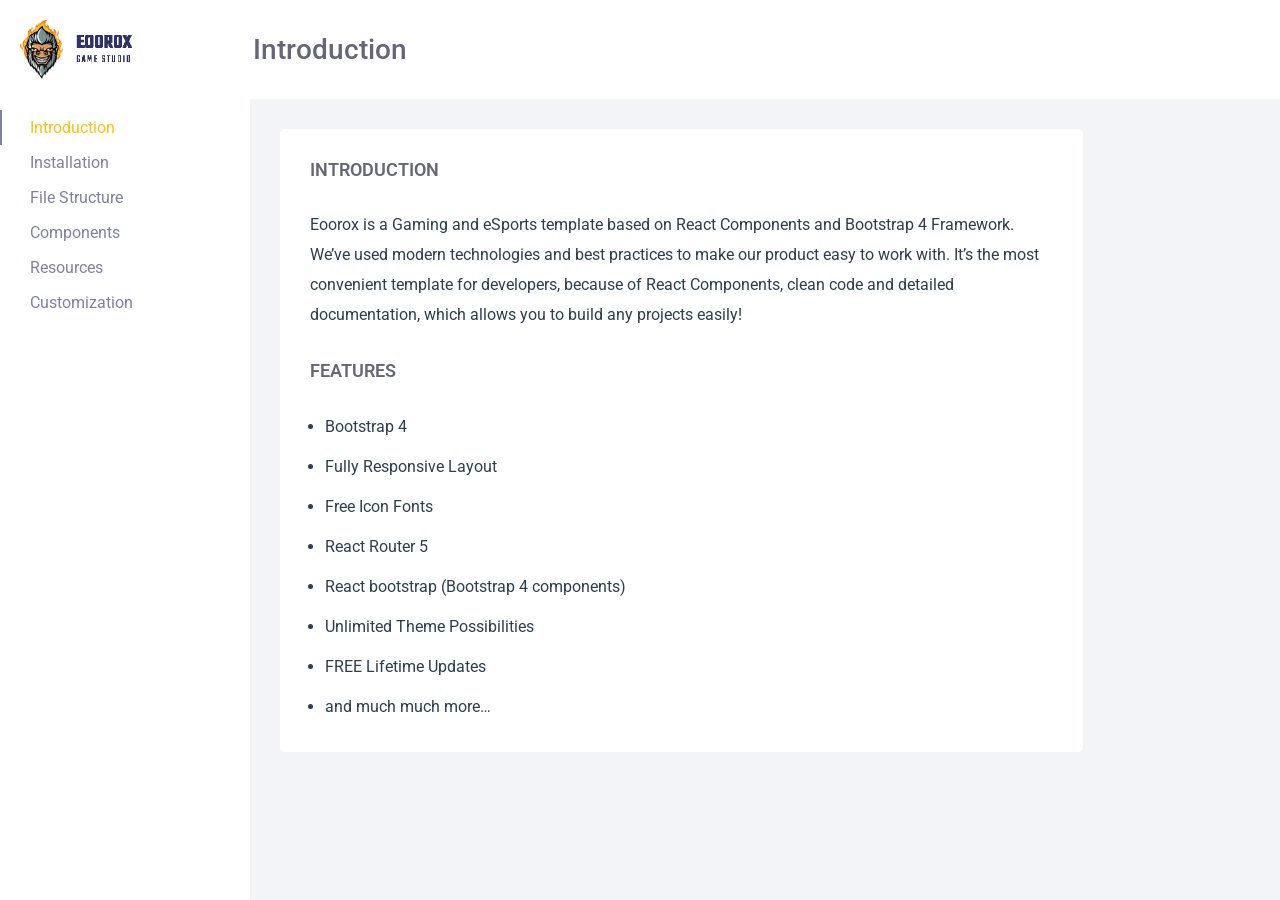
<file: eoorox-react-documantation/index.html>
<!doctype html>
<html class="no-js" lang="en">

<head>
    <meta charset="utf-8">
    <meta http-equiv="x-ua-compatible" content="ie=edge">
    <title>Documantation</title>
    <meta name="description" content="">
    <meta name="viewport" content="width=device-width, initial-scale=1">
    <link rel="shortcut icon" type="image/png" href="assets/images/favicon.png">

    <link rel="stylesheet" href="assets/css/bootstrap.min.css">
    <!-- font-awesome v4.6.3 css -->
    <link rel="stylesheet" href="assets/css/font-awesome.min.css">
    <!-- style css -->
    <link rel="stylesheet" href="assets/css/styles.css">
    <!-- responsive css -->
    <link rel="stylesheet" href="assets/css/responsive.css">
    <!-- modernizr css -->
    <script src="assets/js/vendor/modernizr-2.8.3.min.js"></script>
</head>

<body>
    <div class="sidebar-wrap">
        <ul>
            <li class="active"><a href="index.html">Introduction</a></li>
            <li><a href="installation.html">Installation</a></li>
            <li><a href="structure.html"> File Structure</a></li>
            <li><a href="components.html">Components</a></li>
            <li><a href="resources.html">Resources</a></li>
            <li><a href="customization.html">Customization</a></li>
        </ul>
    </div>
    <div class="header-area">
        <div class="logo">
            <img src="assets/images/logo.png" alt="">
        </div>
        <h2> Introduction</h2>
    </div>

    <div class="main-container">
        <div class="container">
            <div class="row">
                <div class="col-lg-10">
                    <div class="card-wrap">
                        <div class="introduction-wrap">
                            <h3>INTRODUCTION</h3>
                            <p>Eoorox is a Gaming and eSports template based on React Components and Bootstrap 4 Framework. We’ve used modern technologies and best practices to make our product easy to work with. It’s the most convenient template for developers, because of React Components, clean code and detailed documentation, which allows you to build any projects easily!</p>

                            <h3>FEATURES</h3>
                            <ul>
                                <li>Bootstrap 4</li>
                                <li>Fully Responsive Layout</li>
                                <li>Free Icon Fonts</li>
                                <li>React Router 5</li>
                                <li>React bootstrap (Bootstrap 4 components)</li>
                                <li>Unlimited Theme Possibilities</li>
                                <li>FREE Lifetime Updates</li>
                                <li>and much much more…</li>
                            </ul>
                            
                        </div>

                    </div>
                </div>
            </div>
        </div>
    </div>

    <!-- jquery latest version -->
    <script src="assets/js/vendor/jquery-2.2.4.min.js "></script>
    <!-- popper.min.js -->
    <script src="assets/js/vendor/popper.min.js "></script>
    <!-- bootstrap js -->
    <script src="assets/js/bootstrap.min.js "></script>
    <!-- main js -->
    <script src="assets/js/scripts.js "></script>
</body>

</html>
</file>
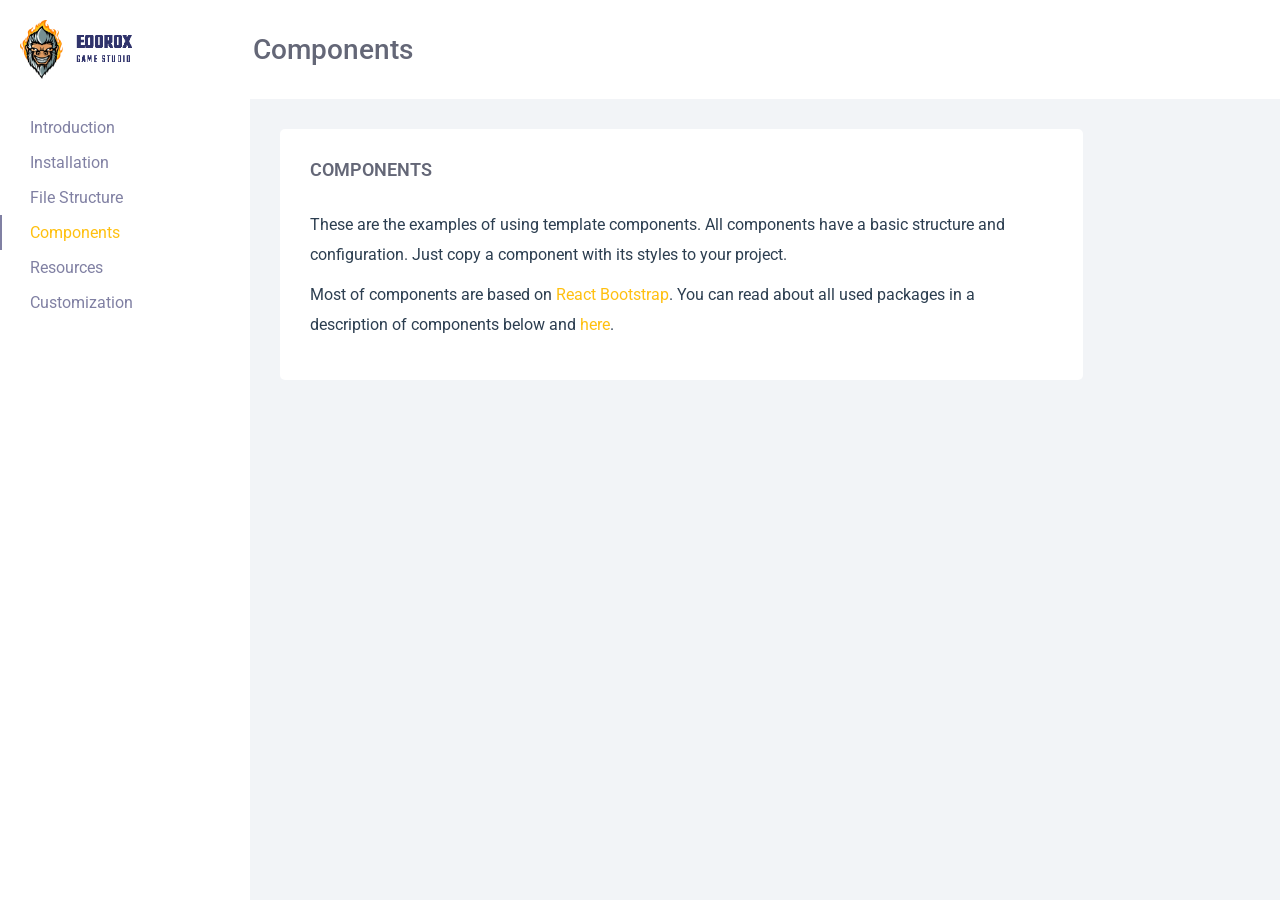
<file: eoorox-react-documantation/components.html>
<!doctype html>
<html class="no-js" lang="en">

<head>
    <meta charset="utf-8">
    <meta http-equiv="x-ua-compatible" content="ie=edge">
    <title>Documantation</title>
    <meta name="description" content="">
    <meta name="viewport" content="width=device-width, initial-scale=1">
    <link rel="shortcut icon" type="image/png" href="assets/images/favicon.png">

    <link rel="stylesheet" href="assets/css/bootstrap.min.css">
    <!-- font-awesome v4.6.3 css -->
    <link rel="stylesheet" href="assets/css/font-awesome.min.css">
    <!-- style css -->
    <link rel="stylesheet" href="assets/css/styles.css">
    <!-- responsive css -->
    <link rel="stylesheet" href="assets/css/responsive.css">
    <!-- modernizr css -->
    <script src="assets/js/vendor/modernizr-2.8.3.min.js"></script>
</head>

<body>
    <div class="sidebar-wrap">
        <ul>
            <li><a href="index.html">Introduction</a></li>
            <li><a href="installation.html">Installation</a></li>
            <li><a href="structure.html"> File Structure</a></li>
            <li class="active"><a href="components.html">Components</a></li>
            <li><a href="resources.html">Resources</a></li>
            <li><a href="customization.html">Customization</a></li>
        </ul>
    </div>
    <div class="header-area">
        <div class="logo">
            <img src="assets/images/logo.png" alt="">
        </div>
        <h2>Components</h2>
    </div>

    <div class="main-container">
        <div class="container">
            <div class="row">
                <div class="col-lg-10">
                    <div class="card-wrap">
                        <div class="components-wrap">
                            <h3>COMPONENTS</h3>
                            <p>These are the examples of using template components. All components have a basic
                                structure and configuration. Just copy a component with its styles to your project.</p>

                            <p> Most of components are based on <a href="https://react-bootstrap.github.io/">React Bootstrap</a>. You can read
                                about all used packages in a description of components below and <a
                                    href="resources.html">here</a>.</p>

                        </div>

                    </div>
                </div>
            </div>
        </div>
    </div>

    <!-- jquery latest version -->
    <script src="assets/js/vendor/jquery-2.2.4.min.js "></script>
    <!-- popper.min.js -->
    <script src="assets/js/vendor/popper.min.js "></script>
    <!-- bootstrap js -->
    <script src="assets/js/bootstrap.min.js "></script>
    <!-- main js -->
    <script src="assets/js/scripts.js "></script>
</body>

</html>
</file>
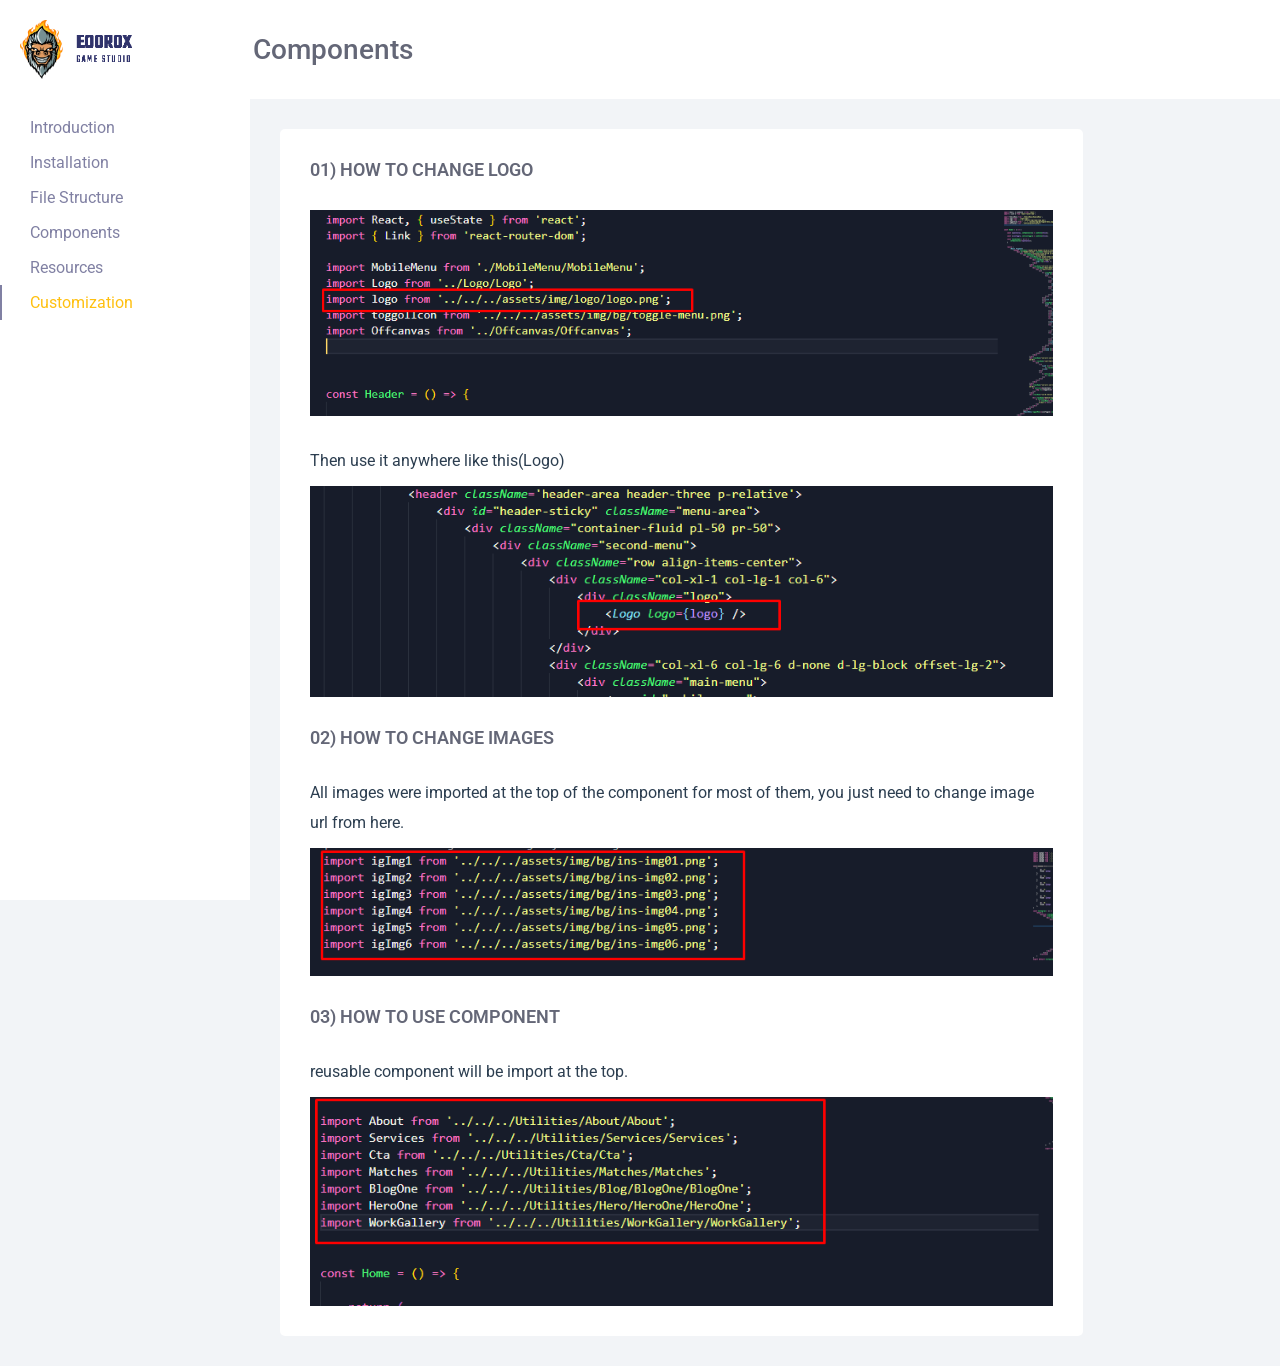
<file: eoorox-react-documantation/customization.html>
<!doctype html>
<html class="no-js" lang="en">

<head>
    <meta charset="utf-8">
    <meta http-equiv="x-ua-compatible" content="ie=edge">
    <title>Documantation</title>
    <meta name="description" content="">
    <meta name="viewport" content="width=device-width, initial-scale=1">
    <link rel="shortcut icon" type="image/png" href="assets/images/favicon.png">

    <link rel="stylesheet" href="assets/css/bootstrap.min.css">
    <!-- font-awesome v4.6.3 css -->
    <link rel="stylesheet" href="assets/css/font-awesome.min.css">
    <!-- style css -->
    <link rel="stylesheet" href="assets/css/styles.css">
    <!-- responsive css -->
    <link rel="stylesheet" href="assets/css/responsive.css">
    <!-- modernizr css -->
    <script src="assets/js/vendor/modernizr-2.8.3.min.js"></script>
</head>

<body>
    <div class="sidebar-wrap">
        <ul>
            <li><a href="index.html">Introduction</a></li>
            <li><a href="installation.html">Installation</a></li>
            <li><a href="structure.html"> File Structure</a></li>
            <li><a href="components.html">Components</a></li>
            <li><a href="resources.html">Resources</a></li>
            <li class="active"><a href="customization.html">Customization</a></li>
        </ul>
    </div>
    <div class="header-area">
        <div class="logo">
            <img src="assets/images/logo.png" alt="">
        </div>
        <h2>Components</h2>
    </div>

    <div class="main-container">
        <div class="container">
            <div class="row">

                <div class="col-lg-10">
                    <div class="card-wrap">
                        <div class="components-wrap">
                            <h3>01) How to Change Logo</h3>
                            <img src="assets/images/1.png">
                            <br><br>
                            <p>Then use it anywhere like this(Logo)</p>
                            <img src="assets/images/4.png">
                            <br><br>
                            <h3>02) How to change images</h3>
                            <p>All images were imported at the top of the component for most of them, you just need to change image url from here.</p>
                            <img src="assets/images/2.png">
                            <br><br>
                            <h3> 03) How to use component </h3>
                            <P>reusable component will be import at the top.</P>
                            <img src="assets/images/3.png">
                        </div>
                    </div>
                </div>


            </div>
        </div>
    </div>

    <!-- jquery latest version -->
    <script src="assets/js/vendor/jquery-2.2.4.min.js "></script>
    <!-- popper.min.js -->
    <script src="assets/js/vendor/popper.min.js "></script>
    <!-- bootstrap js -->
    <script src="assets/js/bootstrap.min.js "></script>
    <!-- main js -->
    <script src="assets/js/scripts.js "></script>
</body>

</html>
</file>
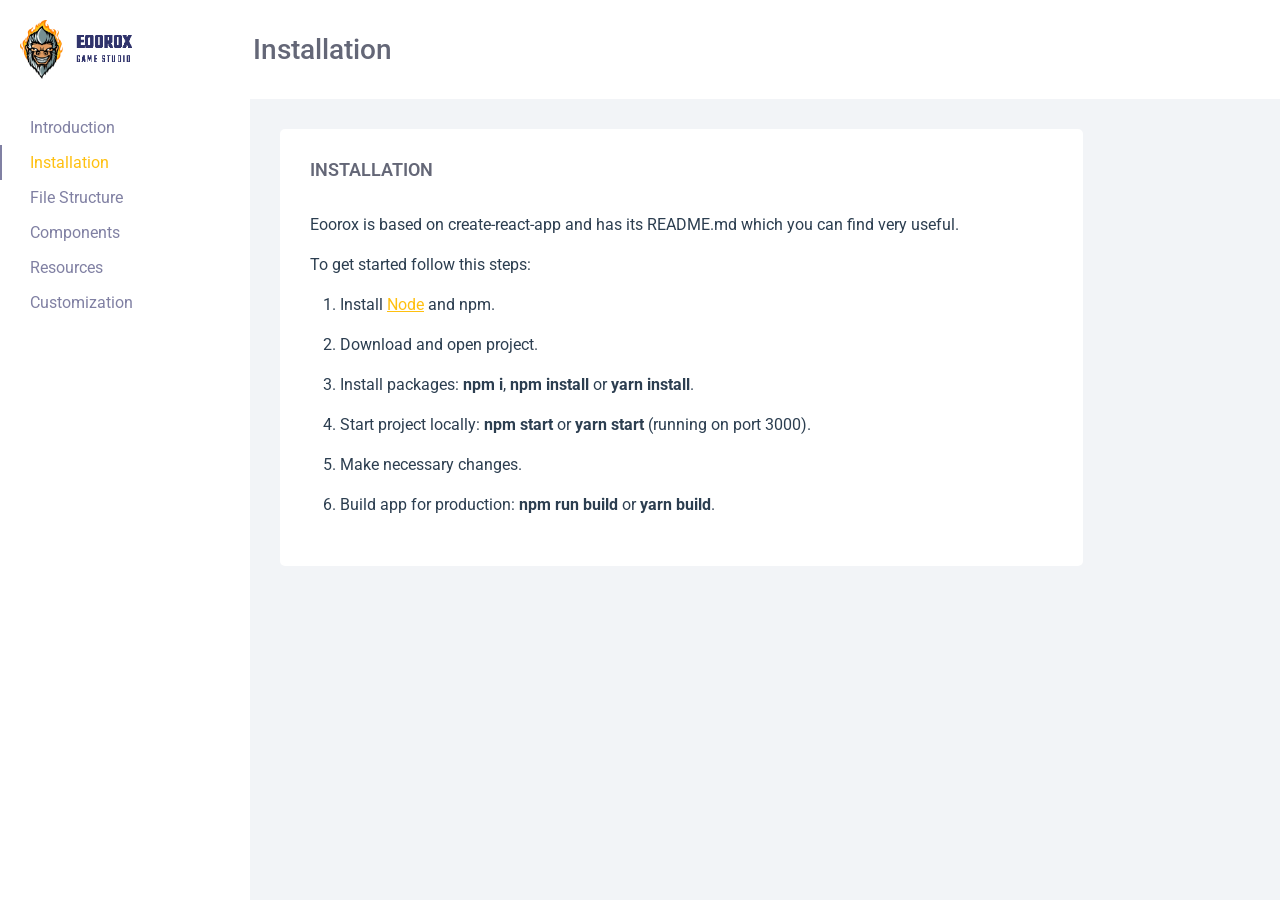
<file: eoorox-react-documantation/installation.html>
<!doctype html>
<html class="no-js" lang="en">

<head>
    <meta charset="utf-8">
    <meta http-equiv="x-ua-compatible" content="ie=edge">
    <title>Documantation</title>
    <meta name="description" content="">
    <meta name="viewport" content="width=device-width, initial-scale=1">
    <link rel="shortcut icon" type="image/png" href="assets/images/favicon.png">

    <link rel="stylesheet" href="assets/css/bootstrap.min.css">
    <!-- font-awesome v4.6.3 css -->
    <link rel="stylesheet" href="assets/css/font-awesome.min.css">
    <!-- style css -->
    <link rel="stylesheet" href="assets/css/styles.css">
    <!-- responsive css -->
    <link rel="stylesheet" href="assets/css/responsive.css">
    <!-- modernizr css -->
    <script src="assets/js/vendor/modernizr-2.8.3.min.js"></script>
</head>

<body>
    <div class="sidebar-wrap">
        <ul>
            <li><a href="index.html">Introduction</a></li>
            <li class="active"><a href="installation.html">Installation</a></li>
            <li><a href="structure.html"> File Structure</a></li>
            <li><a href="components.html">Components</a></li>
            <li><a href="resources.html">Resources</a></li>
            <li><a href="customization.html">Customization</a></li>
        </ul>
    </div>
    <div class="header-area">
        <div class="logo">
            <img src="assets/images/logo.png" alt="">
        </div>
        <h2> Installation</h2>
    </div>

    <div class="main-container">
        <div class="container">
            <div class="row">
                <div class="col-lg-10">
                    <div class="card-wrap">
                        <div class="installation-wrap">
                            <h3>INSTALLATION</h3>
                            <p>Eoorox is based on create-react-app and has its README.md which you can find very useful.</p>
                            <p>To get started follow this steps:</p>
                            <ol>
                                <li>Install <a href="https://nodejs.org/en/">Node</a> and npm.</li>
                                <li>Download and open project.</li>
                                <li>Install packages: <b>npm i</b>, <b>npm install</b> or <b>yarn install</b>.</li>
                                <li>Start project locally: <b>npm start</b> or <b>yarn start</b> (running on port 3000).
                                </li>
                                <li>Make necessary changes.</li>
                                <li>Build app for production: <b>npm run build</b> or <b>yarn build</b>.</li>
                            </ol>
                        </div>

                    </div>
                </div>
            </div>
        </div>
    </div>

    <!-- jquery latest version -->
    <script src="assets/js/vendor/jquery-2.2.4.min.js "></script>
    <!-- popper.min.js -->
    <script src="assets/js/vendor/popper.min.js "></script>
    <!-- bootstrap js -->
    <script src="assets/js/bootstrap.min.js "></script>
    <!-- main js -->
    <script src="assets/js/scripts.js "></script>
</body>

</html>
</file>
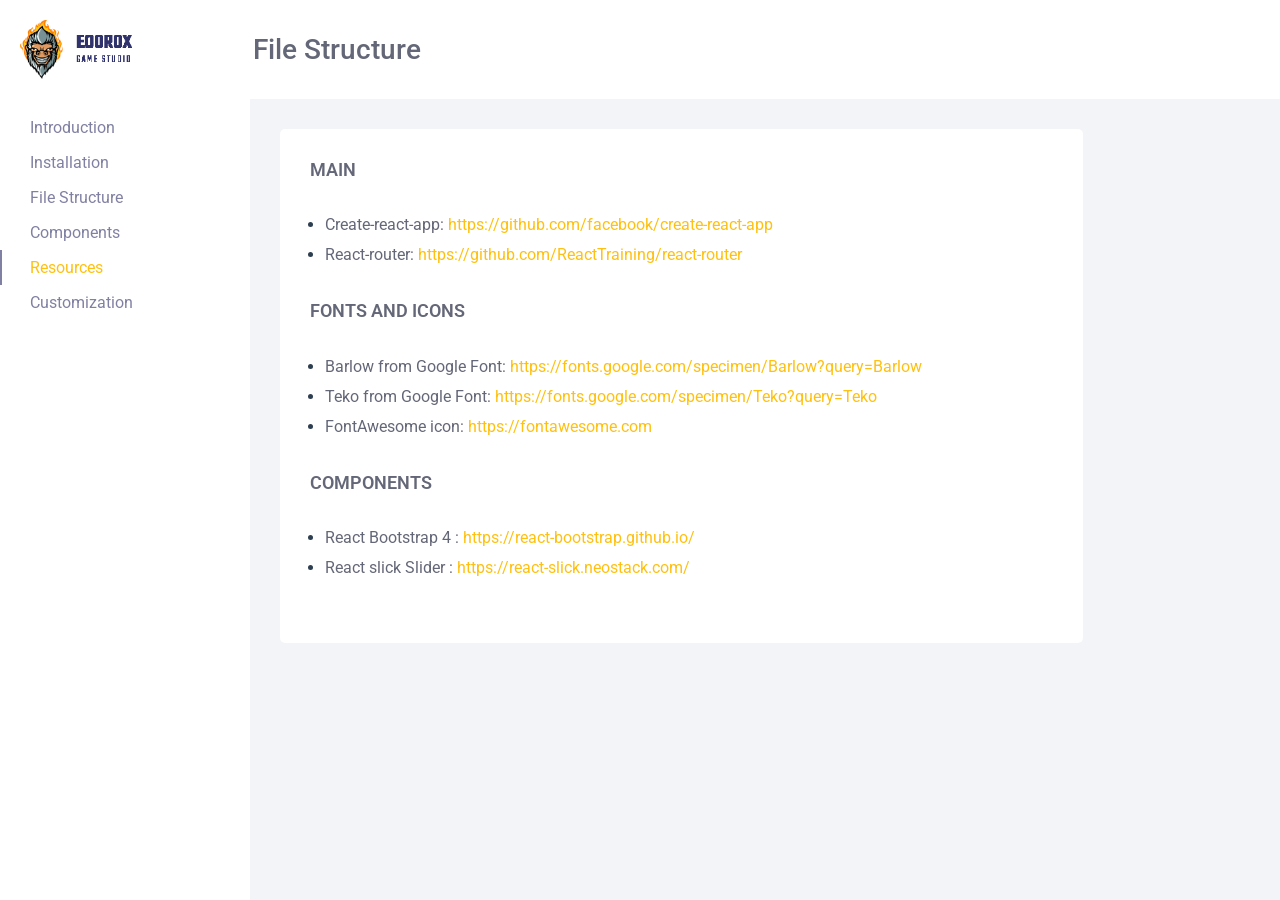
<file: eoorox-react-documantation/resources.html>
<!doctype html>
<html class="no-js" lang="en">

<head>
    <meta charset="utf-8">
    <meta http-equiv="x-ua-compatible" content="ie=edge">
    <title>Documantation</title>
    <meta name="description" content="">
    <meta name="viewport" content="width=device-width, initial-scale=1">
    <link rel="shortcut icon" type="image/png" href="assets/images/favicon.png">

    <link rel="stylesheet" href="assets/css/bootstrap.min.css">
    <!-- font-awesome v4.6.3 css -->
    <link rel="stylesheet" href="assets/css/font-awesome.min.css">
    <!-- style css -->
    <link rel="stylesheet" href="assets/css/styles.css">
    <!-- responsive css -->
    <link rel="stylesheet" href="assets/css/responsive.css">
    <!-- modernizr css -->
    <script src="assets/js/vendor/modernizr-2.8.3.min.js"></script>
</head>

<body>
    <div class="sidebar-wrap">
        <ul>
            <li><a href="index.html">Introduction</a></li>
            <li><a href="installation.html">Installation</a></li>
            <li><a href="structure.html"> File Structure</a></li>
            <li><a href="components.html">Components</a></li>
            <li class="active"><a href="resources.html">Resources</a></li>
            <li><a href="customization.html">Customization</a></li>
        </ul>
    </div>
    <div class="header-area">
        <div class="logo">
            <img src="assets/images/logo.png" alt="">
        </div>
        <h2>File Structure</h2>
    </div>

    <div class="main-container">
        <div class="container">
            <div class="row">
                <div class="col-lg-10">
                    <div class="card-wrap">
                        <div class="resources-wrap">
                            <h3>MAIN</h3>
                            <ul>
                                <li>
                                    <p>
                                        Create-react-app:
                                        <a href="https://github.com/facebook/create-react-app">
                                            https://github.com/facebook/create-react-app
                                        </a>
                                    </p>
                                </li>
                                <li>
                                    <p>React-router:<a href="https://github.com/ReactTraining/react-router">
                                            https://github.com/ReactTraining/react-router</a></p>
                                </li>
                            </ul>
                            <h3>FONTS AND ICONS</h3>
                            <ul>
                                <li>
                                    <p>Barlow from Google Font:<a
                                            href="https://fonts.google.com/specimen/Barlow?query=Barlow">
                                            https://fonts.google.com/specimen/Barlow?query=Barlow</a></p>
                                </li>
                                <li>
                                    <p>Teko from Google Font:<a
                                            href="https://fonts.google.com/specimen/Teko?query=Teko">
                                            https://fonts.google.com/specimen/Teko?query=Teko</a></p>
                                </li>
                                <li>
                                    <p>FontAwesome icon:<a href="https://fontawesome.com">
                                            https://fontawesome.com</a></p>
                                </li>
                            </ul>
                            <h3>Components</h3>
                            <ul>
                                <li>
                                    <p>React Bootstrap 4 :
                                        <a href="https://react-bootstrap.github.io/">
                                            https://react-bootstrap.github.io/
                                        </a>
                                    </p>
                                </li>
                                <li>
                                    <p>React slick Slider :
                                        <a href="https://react-slick.neostack.com/">
                                            https://react-slick.neostack.com/
                                        </a>
                                    </p>
                                </li>
                            </ul>
                        </div>

                    </div>
                </div>
            </div>
        </div>
    </div>

    <!-- jquery latest version -->
    <script src="assets/js/vendor/jquery-2.2.4.min.js "></script>
    <!-- popper.min.js -->
    <script src="assets/js/vendor/popper.min.js "></script>
    <!-- bootstrap js -->
    <script src="assets/js/bootstrap.min.js "></script>
    <!-- main js -->
    <script src="assets/js/scripts.js "></script>
</body>

</html>
</file>
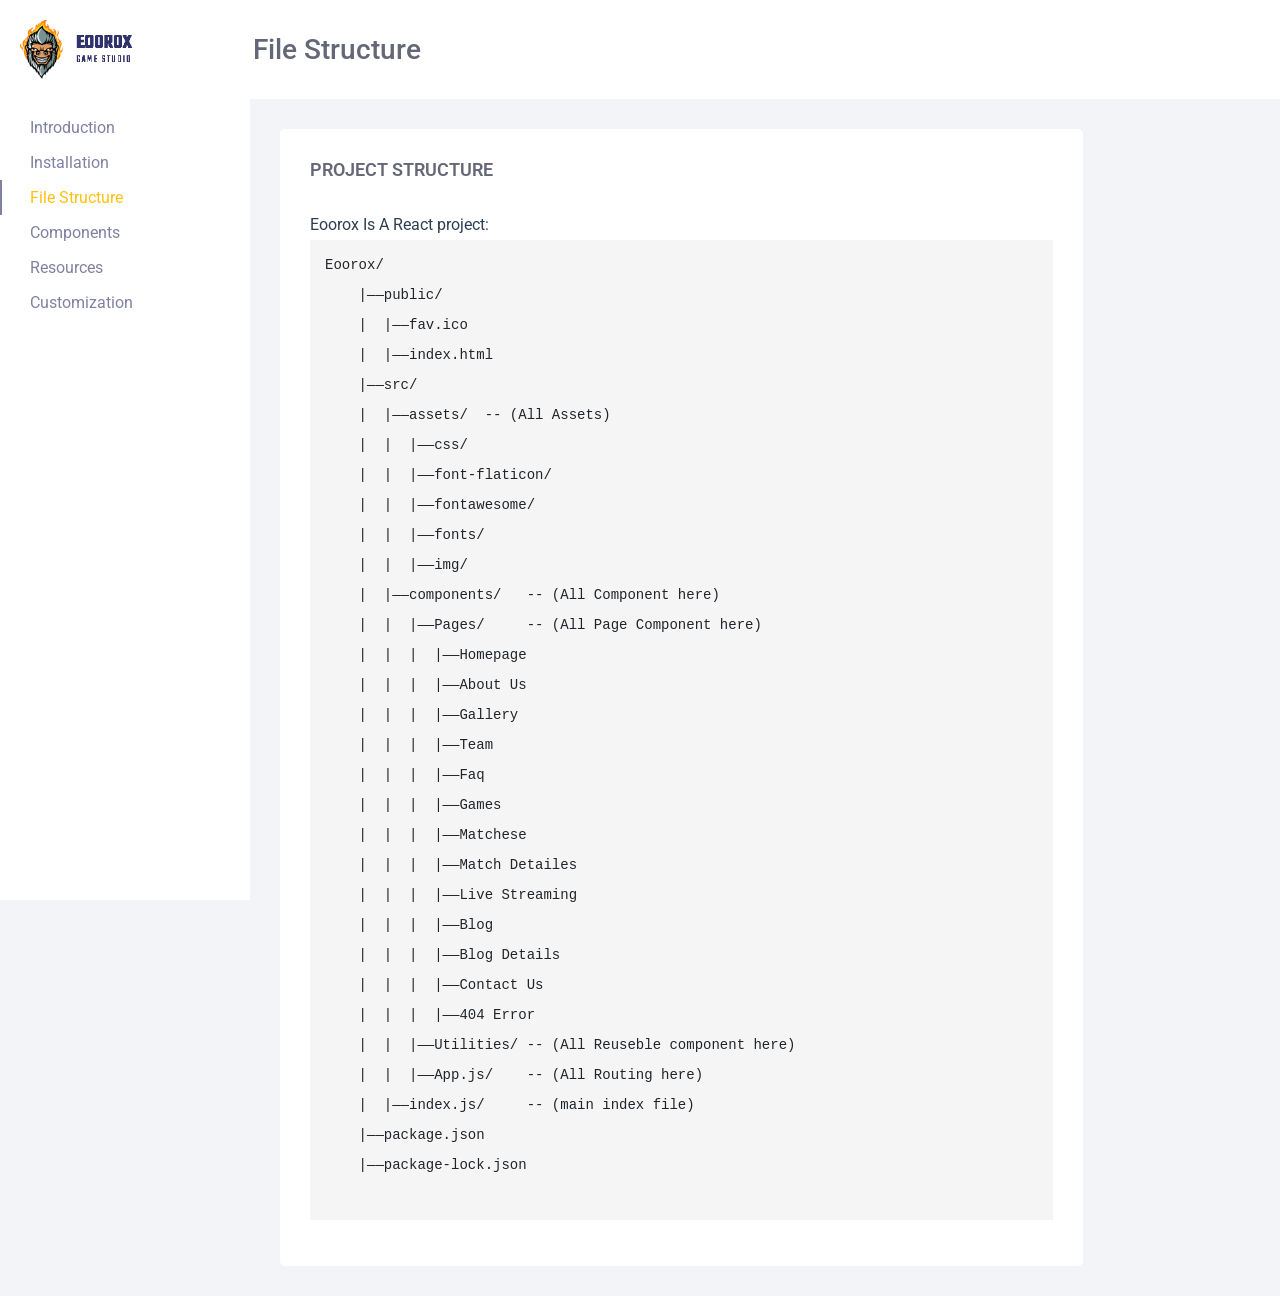
<file: eoorox-react-documantation/structure.html>
<!doctype html>
<html class="no-js" lang="en">

<head>
    <meta charset="utf-8">
    <meta http-equiv="x-ua-compatible" content="ie=edge">
    <title>Documantation</title>
    <meta name="description" content="">
    <meta name="viewport" content="width=device-width, initial-scale=1">
    <link rel="shortcut icon" type="image/png" href="assets/images/favicon.png">

    <link rel="stylesheet" href="assets/css/bootstrap.min.css">
    <!-- font-awesome v4.6.3 css -->
    <link rel="stylesheet" href="assets/css/font-awesome.min.css">
    <!-- style css -->
    <link rel="stylesheet" href="assets/css/styles.css">
    <!-- responsive css -->
    <link rel="stylesheet" href="assets/css/responsive.css">
    <!-- modernizr css -->
    <script src="assets/js/vendor/modernizr-2.8.3.min.js"></script>
</head>

<body>
    <div class="sidebar-wrap">
        <ul>
            <li><a href="index.html">Introduction</a></li>
            <li><a href="installation.html">Installation</a></li>
            <li class="active"><a href="structure.html"> File Structure</a></li>
            <li><a href="components.html">Components</a></li>
            <li><a href="resources.html">Resources</a></li>
            <li><a href="customization.html">Customization</a></li>
        </ul>
    </div>
    <div class="header-area">
        <div class="logo">
            <img src="assets/images/logo.png" alt="">
        </div>
        <h2>File Structure</h2>
    </div>

    <div class="main-container">
        <div class="container">
            <div class="row">
                <div class="col-lg-10">
                    <div class="card-wrap">
                        <div class="structure-wrap">
                            <h3>PROJECT STRUCTURE</h3>
                            <p>Eoorox Is A React project: </p>



                            <pre class="documentation__structure">
<code>Eoorox/
    |——public/
    |  |——fav.ico
    |  |——index.html
    |——src/
    |  |——assets/  -- (All Assets)
    |  |  |——css/              
    |  |  |——font-flaticon/
    |  |  |——fontawesome/
    |  |  |——fonts/
    |  |  |——img/
    |  |——components/   -- (All Component here)
    |  |  |——Pages/     -- (All Page Component here)
    |  |  |  |——Homepage
    |  |  |  |——About Us
    |  |  |  |——Gallery
    |  |  |  |——Team
    |  |  |  |——Faq
    |  |  |  |——Games
    |  |  |  |——Matchese
    |  |  |  |——Match Detailes
    |  |  |  |——Live Streaming
    |  |  |  |——Blog
    |  |  |  |——Blog Details
    |  |  |  |——Contact Us
    |  |  |  |——404 Error
    |  |  |——Utilities/ -- (All Reuseble component here)
    |  |  |——App.js/    -- (All Routing here)
    |  |——index.js/     -- (main index file)
    |——package.json
    |——package-lock.json
</code>
</pre>
                        </div>

                    </div>
                </div>
            </div>
        </div>
    </div>

    <!-- jquery latest version -->
    <script src="assets/js/vendor/jquery-2.2.4.min.js "></script>
    <!-- popper.min.js -->
    <script src="assets/js/vendor/popper.min.js "></script>
    <!-- bootstrap js -->
    <script src="assets/js/bootstrap.min.js "></script>
    <!-- main js -->
    <script src="assets/js/scripts.js "></script>
</body>

</html>
</file>
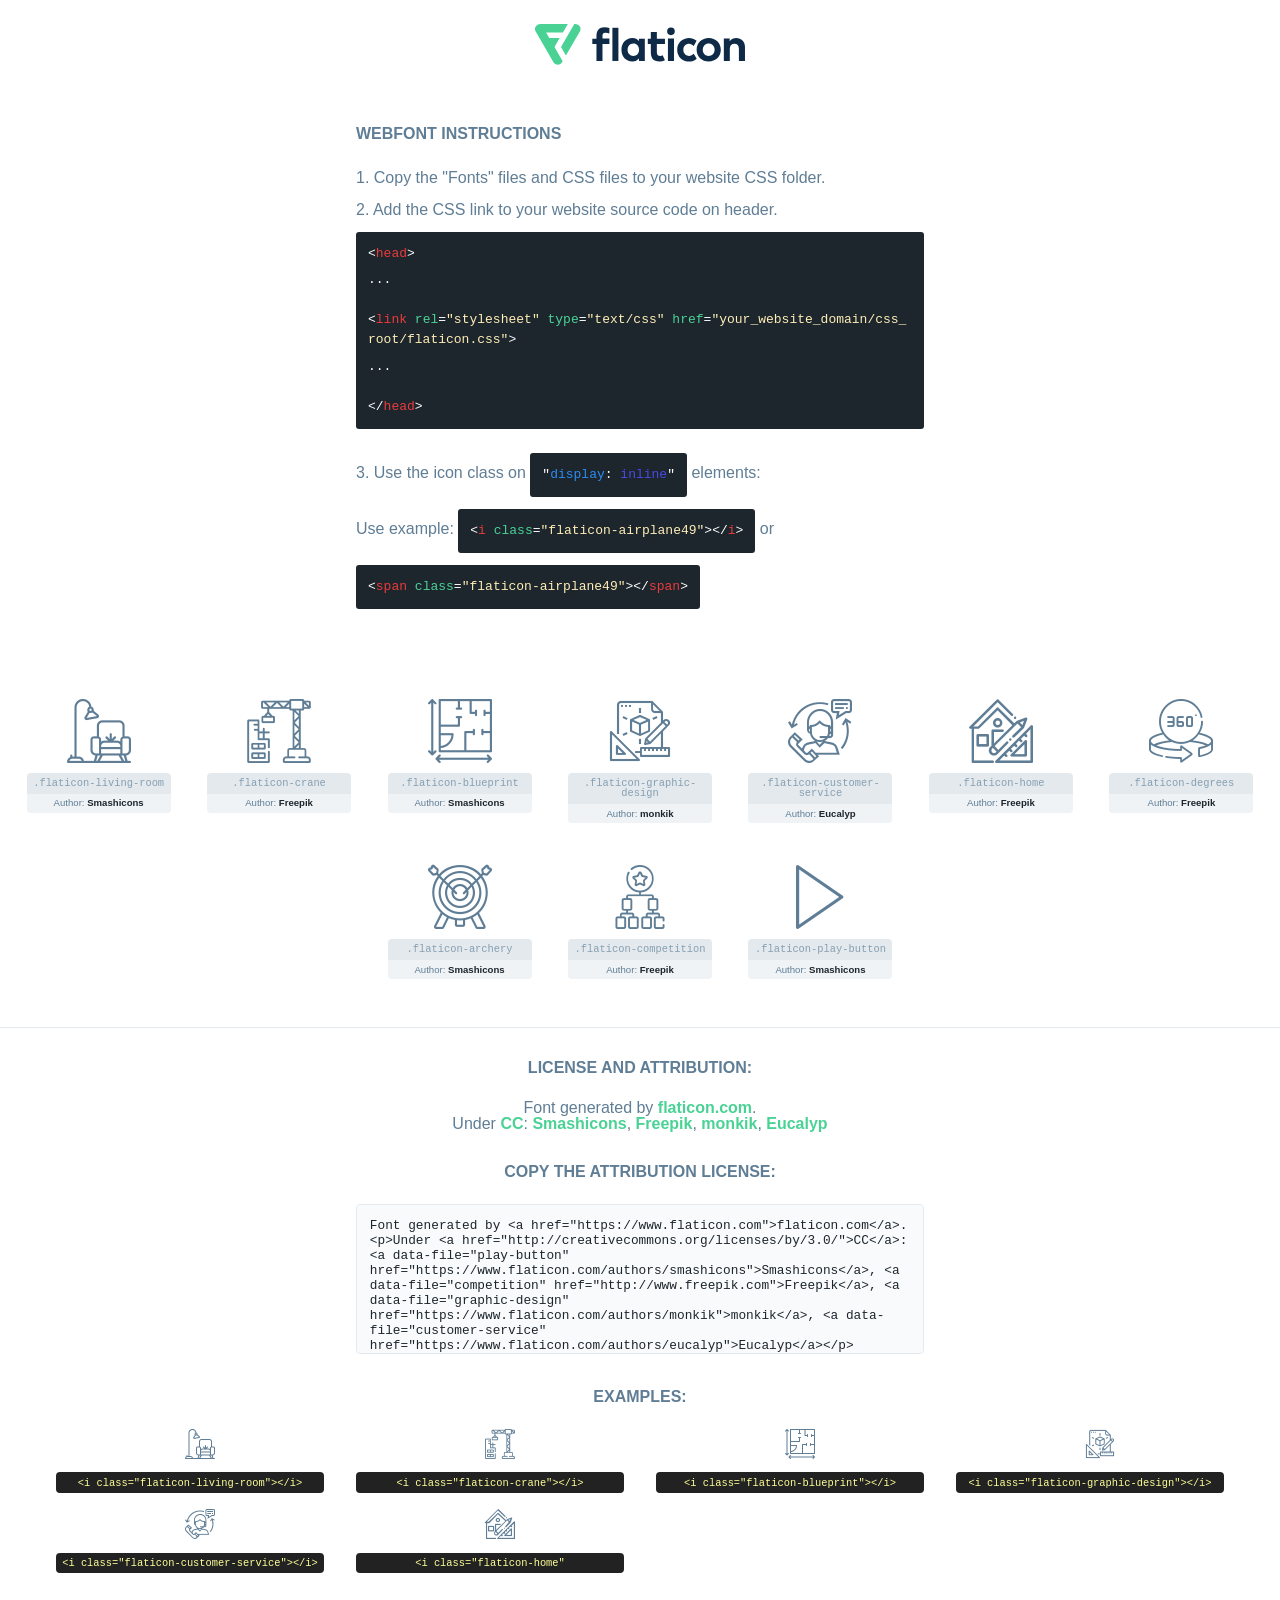
<file: eoorox-downloadable/src/assets/font-flaticon/flaticon.html>
<!DOCTYPE html>
<html lang="en">
<head>
    <title>Flaticon Webfont</title>
    <link rel="stylesheet" type="text/css" href="flaticon.css"/>
    <meta charset="UTF-8">
    <style>
        html, body, div, span, applet, object, iframe,
        h1, h2, h3, h4, h5, h6, p, blockquote, pre,
        a, abbr, acronym, address, big, cite, code,
        del, dfn, em, img, ins, kbd, q, s, samp,
        small, strike, strong, sub, sup, tt, var,
        b, u, i, center,
        dl, dt, dd, ol, ul, li,
        fieldset, form, label, legend,
        table, caption, tbody, tfoot, thead, tr, th, td,
        article, aside, canvas, details, embed,
        figure, figcaption, footer, header, hgroup,
        menu, nav, output, ruby, section, summary,
        time, mark, audio, video {
            margin: 0;
            padding: 0;
            border: 0;
            font-size: 100%;
            font: inherit;
            vertical-align: baseline;
        }

        /* HTML5 display-role reset for older browsers */
        article, aside, details, figcaption, figure,
        footer, header, hgroup, menu, nav, section {
            display: block;
        }

        body {
            line-height: 1;
        }

        ol, ul {
            list-style: none;
        }

        blockquote, q {
            quotes: none;
        }

        blockquote:before, blockquote:after,
        q:before, q:after {
            content: '';
            content: none;
        }

        table {
            border-collapse: collapse;
            border-spacing: 0;
        }

        body {
            font-family: Helvetica, Arial, sans-serif;
            font-size: 16px;
            color: #5f7d95;
        }

        a {
            color: #4AD295;
            font-weight: bold;
            text-decoration: none;
        }

        * {
            -moz-box-sizing: border-box;
            -webkit-box-sizing: border-box;
            box-sizing: border-box;
            margin: 0;
            padding: 0;
        }

        [class^="flaticon-"]:before, [class*=" flaticon-"]:before, [class^="flaticon-"]:after, [class*=" flaticon-"]:after {
            font-family: Flaticon;
            font-size: 30px;
            font-style: normal;
            margin-left: 20px;
            color: #333;
        }

        .wrapper {
            max-width: 600px;
            margin: auto;
            padding: 0 1em;
        }

        .title {
            margin-bottom: 24px;
            text-transform: uppercase;
            font-weight: bold;
        }

        header {
            text-align: center;
            padding: 24px;
        }

        header .logo {
            width: 210px;
            height: auto;
            border: none;
            display: inline-block;
        }

        header strong {
            font-size: 28px;
            font-weight: 500;
            vertical-align: middle;
        }

        .demo {
            margin: 2em auto;
            line-height: 1.25em;
        }

        .demo ul li {
            margin-bottom: 12px;
        }

        .demo ul li code {
            background-color: #1D262D;
            border-radius: 3px;
            padding: 12px;
            display: inline-block;
            color: #fff;
            font-family: Consolas, Monaco, Lucida Console, Liberation Mono, DejaVu Sans Mono, Bitstream Vera Sans Mono, Courier New, monospace;
            font-weight: lighter;
            margin-top: 12px;
            font-size: 13px;
            word-break: break-all;
        }

        .demo ul li code .red {
            color: #EC3A3B;
        }

        .demo ul li code .green {
            color: #4AD295;
        }

        .demo ul li code .yellow {
            color: #FFEEB6;
        }

        .demo ul li code .blue {
            color: #2C8CF4;
        }

        .demo ul li code .purple {
            color: #4949E7;
        }

        .demo ul li code .dots {
            margin-top: 0.5em;
            display: block;
        }

        #glyphs {
            border-bottom: 1px solid #E3E9ED;
            padding: 2em 0;
            text-align: center;
        }

        .glyph {
            display: inline-block;
            width: 9em;
            margin: 1em;
            text-align: center;
            vertical-align: top;
            background: #FFF;
        }

        .glyph .flaticon {
            padding: 10px;
            display: block;
            font-family: "Flaticon";
            font-size: 64px;
            line-height: 1;
        }

        .glyph .flaticon:before {
            font-size: 64px;
            color: #5f7d95;
            margin-left: 0;
        }

        .class-name {
            font-size: 0.65em;
            background-color: #E3E9ED;
            color: #869FB2;
            border-radius: 4px 4px 0 0;
            padding: 0.5em;
            font-family: Consolas, Monaco, Lucida Console, Liberation Mono, DejaVu Sans Mono, Bitstream Vera Sans Mono, Courier New, monospace;
        }

        .author-name {
            font-size: 0.6em;
            background-color: #EFF3F6;
            border-top: 0;
            border-radius: 0 0 4px 4px;
            padding: 0.5em;
        }

        .author-name a {
            color: #1D262D;
        }

        .class-name:last-child {
            font-size: 10px;
            color: #888;
        }

        .class-name:last-child a {
            font-size: 10px;
            color: #555;
        }

        .glyph > input {
            display: block;
            width: 100px;
            margin: 5px auto;
            text-align: center;
            font-size: 12px;
            cursor: text;
        }

        .glyph > input.icon-input {
            font-family: "Flaticon";
            font-size: 16px;
            margin-bottom: 10px;
        }

        .attribution .title {
            margin-top: 2em;
        }

        .attribution textarea {
            background-color: #F8FAFB;
            color: #1D262D;
            padding: 1em;
            border: none;
            box-shadow: none;
            border: 1px solid #E3E9ED;
            border-radius: 4px;
            resize: none;
            width: 100%;
            height: 150px;
            font-size: 0.8em;
            font-family: Consolas, Monaco, Lucida Console, Liberation Mono, DejaVu Sans Mono, Bitstream Vera Sans Mono, Courier New, monospace;
            -webkit-appearance: none;
        }

        .attribution textarea:hover {
            border-color: #CFD9E0;
        }

        .attribution textarea:focus {
            border-color: #4AD295;
        }

        .iconsuse {
            margin: 2em auto;
            text-align: center;
            max-width: 1200px;
        }

        .iconsuse:after {
            content: '';
            display: table;
            clear: both;
        }

        .iconsuse .image {
            float: left;
            width: 25%;
            padding: 0 1em;
        }

        .iconsuse .image p {
            margin-bottom: 1em;
        }

        .iconsuse .image span {
            display: block;
            font-size: 0.65em;
            background-color: #222;
            color: #fff;
            border-radius: 4px;
            padding: 0.5em;
            color: #FFFF99;
            margin-top: 1em;
            font-family: Consolas, Monaco, Lucida Console, Liberation Mono, DejaVu Sans Mono, Bitstream Vera Sans Mono, Courier New, monospace;
        }

        .flaticon:before {
            color: #5f7d95;
        }

        #footer {
            text-align: center;
            background-color: #1D262D;
            color: #869FB2;
            padding: 12px;
            font-size: 14px;
        }

        #footer a {
            font-weight: normal;
        }

        @media (max-width: 960px) {
            .iconsuse .image {
                width: 50%;
            }
        }

        .preview {
            width: 100px;
            display: inline-block;
            margin: 10px;
        }

        .preview .inner {
            display: inline-block;
            width: 100%;
            text-align: center;
            background: #f5f5f5;
            -webkit-border-radius: 3px 3px 0 0;
            -moz-border-radius: 3px 3px 0 0;
            border-radius: 3px 3px 0 0;
        }

        .preview .inner  {
            line-height: 85px;
            font-size: 40px;
            color: #333;
        }

        .label {
            display: inline-block;
            width: 100%;
            box-sizing: border-box;
            padding: 5px;
            font-size: 10px;
            font-family: Monaco, monospace;
            color: #666;
            white-space: nowrap;
            overflow: hidden;
            text-overflow: ellipsis;
            background: #ddd;
            -webkit-border-radius: 0 0 3px 3px;
            -moz-border-radius: 0 0 3px 3px;
            border-radius: 0 0 3px 3px;
            color: #666;
        }
    </style>
</head>
<body>
    <header>
        <a href="https://www.flaticon.com/" target="_blank" class="logo">
            <svg xmlns="http://www.w3.org/2000/svg" viewBox="0 0 394.3 76.5">
                <path d="M156.6,69.4H145.3V7.1h11.3Z" style="fill:#0e2a47"/>
                <path d="M206.2,69.4h-11V64.8a15.4,15.4,0,0,1-12.6,5.7c-11.6,0-20.3-9.5-20.3-22.1s8.8-22.1,20.3-22.1a15.4,15.4,0,0,1,12.6,5.8V27.5h11Zm-32.4-21c0,6.4,4.2,11.6,10.8,11.6s10.8-4.9,10.8-11.6-4.4-11.6-10.8-11.6S173.9,42,173.9,48.4Z"
                      style="fill:#0e2a47"/>
                <path d="M262.5,13.7a7.2,7.2,0,0,1-14.4,0,7.2,7.2,0,1,1,14.4,0ZM261,69.4H249.6v-42H261Z"
                      style="fill:#0e2a47"/>
                <path id="_Trazado_" data-name="&lt;Trazado&gt;"
                      d="M139.6,17.8a16.6,16.6,0,0,0-8-1.4c-3.2.4-4.9,2-4.9,5.9v5.1h13V37.5h-13v32H115.4v-32h-7.8v-10h7.8V22.2c0-9.9,5.2-16.3,15-16.3a23.4,23.4,0,0,1,9.3,1.8Z"
                      style="fill:#0e2a47"/>
                <path d="M235.1,60c-3.5,0-6.3-1.9-6.3-7.1V37.5H244v-10H228.8V15H217.5V27.5h-5.7v10h5.7V53.7c0,10.9,5.3,16.8,15.7,16.8A22.9,22.9,0,0,0,244,68l-4.3-9.1A12.3,12.3,0,0,1,235.1,60Z"
                      style="fill:#0e2a47"/>
                <path d="M348.9,48.4c0,12.6-9.7,22.1-22.7,22.1s-22.7-9.4-22.7-22.1,9.6-22.1,22.7-22.1S348.9,35.8,348.9,48.4Zm-33.9,0c0,6.8,4.8,11.6,11.1,11.6s11.2-4.8,11.2-11.6-4.8-11.6-11.2-11.6S315.1,41.6,315.1,48.4Z"
                      style="fill:#0e2a47"/>
                <path d="M394.3,42.7V69.4H382.9V46.3c0-6.1-3-9.4-8.2-9.4s-8.9,3.2-8.9,9.5v23H354.6v-42h11v4.9c3-4.5,7.6-6.1,12.3-6.1C387.5,26.3,394.3,33,394.3,42.7Z"
                      style="fill:#0e2a47"/>
                <path d="M298,55.7h0a12.4,12.4,0,0,1-8.2,4.2h-.9l-1.8-.2a10,10,0,0,1-7.4-5.6,13.2,13.2,0,0,1-1.2-5.8,13,13,0,0,1,1.3-5.9,10.1,10.1,0,0,1,7.5-5.5h2.4a11.7,11.7,0,0,1,8.3,4.2l5.5-9.6a19.9,19.9,0,0,0-8.1-4.3,23.4,23.4,0,0,0-6.1-.8,25.2,25.2,0,0,0-7.5,1.1,20.9,20.9,0,0,0-8,4.6,21.9,21.9,0,0,0-6.8,16.4,21.9,21.9,0,0,0,6.7,16.3,20.9,20.9,0,0,0,8,4.6,25.2,25.2,0,0,0,7.7,1.2,23.6,23.6,0,0,0,6.2-.8,20,20,0,0,0,8.1-4.4Z"
                      style="fill:#0e2a47"/>
                <path d="M46.3,26.5H26.9L20.8,16H52.4L61.6,0H9.4A9.3,9.3,0,0,0,1.3,4.7a9.3,9.3,0,0,0,0,9.4L34.6,71.8a9.4,9.4,0,0,0,16.2,0l1.1-1.9L36.6,43.3Z"
                      style="fill:#4ad295"/>
                <path d="M84.2,4.7A9.3,9.3,0,0,0,76.1,0H73.8l-25,43.3,9.2,16L84.2,14A9.3,9.3,0,0,0,84.2,4.7Z"
                      style="fill:#4ad295"/>
            </svg>
        </a>
    </header>
    <section class="demo wrapper">

        <p class="title">Webfont Instructions</p>

        <ul>
            <li>
                <span class="num">1. </span>Copy the "Fonts" files and CSS files to your website CSS folder.
            </li>
            <li>
                <span class="num">2. </span>Add the CSS link to your website source code on header.
                <code class="big">
                    &lt;<span class="red">head</span>&gt;
                    <br/><span class="dots">...</span>
                    <br/>&lt;<span class="red">link</span> <span class="green">rel</span>=<span
                        class="yellow">"stylesheet"</span> <span class="green">type</span>=<span
                        class="yellow">"text/css"</span> <span class="green">href</span>=<span class="yellow">"your_website_domain/css_root/flaticon.css"</span>&gt;
                    <br/><span class="dots">...</span>
                    <br/>&lt;/<span class="red">head</span>&gt;
                </code>
            </li>

            <li>
                <p>
                    <span class="num">3. </span>Use the icon class on <code>"<span class="blue">display</span>:<span
                        class="purple"> inline</span>"</code> elements:
                    <br/>
                    Use example: <code>&lt;<span class="red">i</span> <span class="green">class</span>=<span class="yellow">&quot;flaticon-airplane49&quot;</span>&gt;&lt;/<span
                        class="red">i</span>&gt;</code> or <code>&lt;<span class="red">span</span> <span
                        class="green">class</span>=<span class="yellow">&quot;flaticon-airplane49&quot;</span>&gt;&lt;/<span
                        class="red">span</span>&gt;</code>
            </li>
        </ul>

    </section>
    <section id="glyphs">
            <div class="glyph">
                <i class="flaticon flaticon-living-room"></i>
                <div class="class-name">.flaticon-living-room</div>
                <div class="author-name">Author: <a data-file="living-room" href="https://www.flaticon.com/authors/smashicons">Smashicons</a> </div>
            </div>

            <div class="glyph">
                <i class="flaticon flaticon-crane"></i>
                <div class="class-name">.flaticon-crane</div>
                <div class="author-name">Author: <a data-file="crane" href="http://www.freepik.com">Freepik</a> </div>
            </div>

            <div class="glyph">
                <i class="flaticon flaticon-blueprint"></i>
                <div class="class-name">.flaticon-blueprint</div>
                <div class="author-name">Author: <a data-file="blueprint" href="https://www.flaticon.com/authors/smashicons">Smashicons</a> </div>
            </div>

            <div class="glyph">
                <i class="flaticon flaticon-graphic-design"></i>
                <div class="class-name">.flaticon-graphic-design</div>
                <div class="author-name">Author: <a data-file="graphic-design" href="https://www.flaticon.com/authors/monkik">monkik</a> </div>
            </div>

            <div class="glyph">
                <i class="flaticon flaticon-customer-service"></i>
                <div class="class-name">.flaticon-customer-service</div>
                <div class="author-name">Author: <a data-file="customer-service" href="https://www.flaticon.com/authors/eucalyp">Eucalyp</a> </div>
            </div>

            <div class="glyph">
                <i class="flaticon flaticon-home"></i>
                <div class="class-name">.flaticon-home</div>
                <div class="author-name">Author: <a data-file="home" href="http://www.freepik.com">Freepik</a> </div>
            </div>

            <div class="glyph">
                <i class="flaticon flaticon-degrees"></i>
                <div class="class-name">.flaticon-degrees</div>
                <div class="author-name">Author: <a data-file="degrees" href="http://www.freepik.com">Freepik</a> </div>
            </div>

            <div class="glyph">
                <i class="flaticon flaticon-archery"></i>
                <div class="class-name">.flaticon-archery</div>
                <div class="author-name">Author: <a data-file="archery" href="https://www.flaticon.com/authors/smashicons">Smashicons</a> </div>
            </div>

            <div class="glyph">
                <i class="flaticon flaticon-competition"></i>
                <div class="class-name">.flaticon-competition</div>
                <div class="author-name">Author: <a data-file="competition" href="http://www.freepik.com">Freepik</a> </div>
            </div>

            <div class="glyph">
                <i class="flaticon flaticon-play-button"></i>
                <div class="class-name">.flaticon-play-button</div>
                <div class="author-name">Author: <a data-file="play-button" href="https://www.flaticon.com/authors/smashicons">Smashicons</a> </div>
            </div>

    </section>

    <section class="attribution wrapper"   style="text-align:center;">

        <div class="title">License and attribution:</div><div class="attrDiv">Font generated by <a href="https://www.flaticon.com">flaticon.com</a>. <div><p>Under <a href="http://creativecommons.org/licenses/by/3.0/">CC</a>: <a data-file="play-button" href="https://www.flaticon.com/authors/smashicons">Smashicons</a>, <a data-file="competition" href="http://www.freepik.com">Freepik</a>, <a data-file="graphic-design" href="https://www.flaticon.com/authors/monkik">monkik</a>, <a data-file="customer-service" href="https://www.flaticon.com/authors/eucalyp">Eucalyp</a></p>  </div>
        </div>
        <div class="title">Copy the Attribution License:</div>

        <textarea onclick="this.focus();this.select();">Font generated by &lt;a href=&quot;https://www.flaticon.com&quot;&gt;flaticon.com&lt;/a&gt;. <p>Under <a href="http://creativecommons.org/licenses/by/3.0/">CC</a>: <a data-file="play-button" href="https://www.flaticon.com/authors/smashicons">Smashicons</a>, <a data-file="competition" href="http://www.freepik.com">Freepik</a>, <a data-file="graphic-design" href="https://www.flaticon.com/authors/monkik">monkik</a>, <a data-file="customer-service" href="https://www.flaticon.com/authors/eucalyp">Eucalyp</a></p> 
        </textarea>

    </section>

    <section class="iconsuse">

        <div class="title">Examples:</div>
            <div class="image">
                <p>
                    <i class="flaticon flaticon-living-room"></i>
                    <span>&lt;i class=&quot;flaticon-living-room&quot;&gt;&lt;/i&gt;</span>
                </p>
            </div>
            <div class="image">
                <p>
                    <i class="flaticon flaticon-crane"></i>
                    <span>&lt;i class=&quot;flaticon-crane&quot;&gt;&lt;/i&gt;</span>
                </p>
            </div>
            <div class="image">
                <p>
                    <i class="flaticon flaticon-blueprint"></i>
                    <span>&lt;i class=&quot;flaticon-blueprint&quot;&gt;&lt;/i&gt;</span>
                </p>
            </div>
            <div class="image">
                <p>
                    <i class="flaticon flaticon-graphic-design"></i>
                    <span>&lt;i class=&quot;flaticon-graphic-design&quot;&gt;&lt;/i&gt;</span>
                </p>
            </div>
            <div class="image">
                <p>
                    <i class="flaticon flaticon-customer-service"></i>
                    <span>&lt;i class=&quot;flaticon-customer-service&quot;&gt;&lt;/i&gt;</span>
                </p>
            </div>
            <div class="image">
                <p>
                    <i class="flaticon flaticon-home"></i>
                    <span>&lt;i class=&quot;flaticon-home&quot
</file>
<file: eoorox-react-documantation/assets/css/styles.css>
@import url('https://fonts.googleapis.com/css?family=Open+Sans:300,300i,400,400i,600,700,700i|Roboto:300,300i,400,400i,500,700,900');
* {
    margin: 0;
    padding: 0;
}
body {
    font-family: 'Roboto';
    line-height: 22px;
    color: #2c3e50;
    font-size: 16px;
    line-height: 30px;
    font-weight: 400;
    background: #f2f4f7;
}
.floatleft {
    float: left;
}
.floatright {
    float: right;
}
img {
    max-width: 100%;
    height: auto
}
.fix {
    overflow: hidden
}
p {
    margin: 0px;
    font-weight: 400;
}
h1,
h2,
h3,
h4,
h5,
h6 {
    margin-bottom: 10px;
    margin-top: 0px;
    color: #646777;
}
input:focus,
select:focus {
    outline: none;
}
input,
button {
    transition: all .3s;
    -webkit-transition: all .3s;
    -moz-transition: all .3s;
}
button {
    cursor: pointer;
}
a {
    -webkit-transition: all 0.3s ease 0s;
    transition: all 0.3s ease 0s;
    -webkit-transition: all .3s;
    -moz-transition: all .3s;
    text-decoration: none;
    color: #8080a3;
}
a:hover {
    color: #646777;
}
a:active,
a:hover,
a:focus {
    outline: none;
    text-decoration: none;
}
button:focus {
    outline: none;
}
ul {
    margin: 0;
    padding: 0;
}
:before,
:after {
    transition: all .3s;
    -webkit-transition: all .3s;
    -moz-transition: all .3s;
}
div {
    transition: all .3s;
    -webkit-transition: all .3s;
    -moz-transition: all .3s;
}

.sidebar-wrap{
    position: fixed;
    left: 0;
    top: 0;
    width: 250px;
    background: #fff;
    padding: 110px 0px 50px;
    min-height: 100vh;
    min-height: 100%;
}
.sidebar-wrap ul li{
    height: 35px;
    line-height: 35px;
    padding: 0px 30px;
    position: relative;
}
.sidebar-wrap ul li::before{
    position: absolute;
    left: 0;
    top: 0;
    width: 2px;
    height: 100%;
    background: #8080a3; 
    content: "";
    opacity: 0;
}
.sidebar-wrap ul li:hover::before,
.sidebar-wrap ul li.active::before{
    opacity: 1;
}
.sidebar-wrap ul li a{
    display: inline-block;
    font-size: 16px;
}
.sidebar-wrap ul li a:hover,
.sidebar-wrap ul li.active a{
    color: #FFC010;
}
.header-area{
    background: #fff;
    padding: 20px;
    position: sticky;
    left: 0;
    top: 0;
    z-index: 99;
    display: flex;
    align-items: center;
}
.logo{
    width: 233px;
}
.logo img{
        max-width: 7rem;
}
.header-area h2{
    font-weight: 500;
    text-transform: capitalize;
    font-size: 28px;
    margin-bottom: 0;
}
.main-container{
    padding:30px 15px 30px 265px;
}
.card-wrap{
    padding: 30px;
    background: #fff;
    border-radius: 5px;
}
.card-wrap h3{
    font-size: 18px;
    margin-bottom: 30px;
    font-weight: 600;
    text-transform: uppercase;
}
.introduction-wrap p{
    font-size: 16px;
    margin-bottom: 30px;
}
.introduction-wrap ul{
    padding-left: 15px;
}
.introduction-wrap ul li{
    font-size: 16px;
    font-weight: 400;
}
.installation-wrap ol li:not(:last-child),
.introduction-wrap ul li:not(:last-child){
    margin-bottom: 10px;
}
.installation-wrap p{
    font-size: 16px;
    margin-bottom: 10px;
}
.installation-wrap ol{
    padding-left: 30px;
}
.installation-wrap ol li a{
    color:#FFC010;
    text-decoration: underline;
}
.structure-wrap pre.documentation__structure{
    background-color: #f5f5f5 !important;
    font-size: 14px;
    padding: 10px 15px;
    display: block;
    overflow: auto;
    margin-top: 0;
}
.structure-wrap pre.documentation__structure code{
    font-size: inherit;
    color: inherit;
    word-break: normal;
}
.structure-wrap p{
    color: #2c3e50;
}
.components-wrap p{
    margin-bottom: 10px;
}
.components-wrap p a{
    color: #FFC010;
}
.resources-wrap ul{
    margin-bottom: 30px;
    padding-left: 15px;
}
.resources-wrap ul li p{
    color: #646777;
}
.resources-wrap ul li p a {
    color: #FFC010;
    word-break: break-word;
}
</file>
<file: eoorox-react-documantation/assets/css/responsive.css>
/* (1366x768) WXGA Display */

@media screen and (min-width: 1200px) and (max-width: 2000px) {}

/* Normal desktop :992px. */

@media (min-width: 992px) and (max-width: 1197.98px) {
    
}

@media (max-width: 991.98px) {
    
}

/* Normal desktop :991px. */

@media (min-width: 768px) and (max-width: 991.98px) {
    
}

/*mobile :320px. */

@media (max-width: 767.98px) {
    .main-container {
        padding: 0;
    }    
    .sidebar-wrap {
        position: static;
        width: 100%;
        padding: 30px;
        min-height: unset;
        padding-top: 120px;
        margin-bottom: 40px;
    }
    .header-area {
        box-shadow: none;
        padding: 20px;
        display: block;
        position: absolute;
        text-align: center;
        border-bottom: 1px solid #e5e5e5;
        width: 100%;
    }
    .logo{
        margin: 0;
    }
}
@media (min-width: 576px) and (max-width: 767.98px) {
   
}

/* small mobile :480px. */

@media (min-width: 480px) and (max-width: 575.98px) {
    .container {
        width: 450px;
    }
}
</file>
<file: eoorox-downloadable/src/assets/font-flaticon/flaticon.css>
@font-face {
    font-family: "flaticon";
    src: url("./flaticon.ttf?8be8c36c5fef0740d449a3714c02015a") format("truetype"),
url("./flaticon.woff?8be8c36c5fef0740d449a3714c02015a") format("woff"),
url("./flaticon.woff2?8be8c36c5fef0740d449a3714c02015a") format("woff2"),
url("./flaticon.eot?8be8c36c5fef0740d449a3714c02015a#iefix") format("embedded-opentype"),
url("./flaticon.svg?8be8c36c5fef0740d449a3714c02015a#flaticon") format("svg");
}

i[class^="flaticon-"]:before, i[class*=" flaticon-"]:before {
    font-family: flaticon !important;
    font-style: normal;
    font-weight: normal !important;
    font-variant: normal;
    text-transform: none;
    line-height: 1;
    -webkit-font-smoothing: antialiased;
    -moz-osx-font-smoothing: grayscale;
}

.flaticon-living-room:before {
    content: "\f101";
}
.flaticon-crane:before {
    content: "\f102";
}
.flaticon-blueprint:before {
    content: "\f103";
}
.flaticon-graphic-design:before {
    content: "\f104";
}
.flaticon-customer-service:before {
    content: "\f105";
}
.flaticon-home:before {
    content: "\f106";
}
.flaticon-degrees:before {
    content: "\f107";
}
.flaticon-archery:before {
    content: "\f108";
}
.flaticon-competition:before {
    content: "\f109";
}
.flaticon-play-button:before {
    content: "\f10a";
}
</file>
